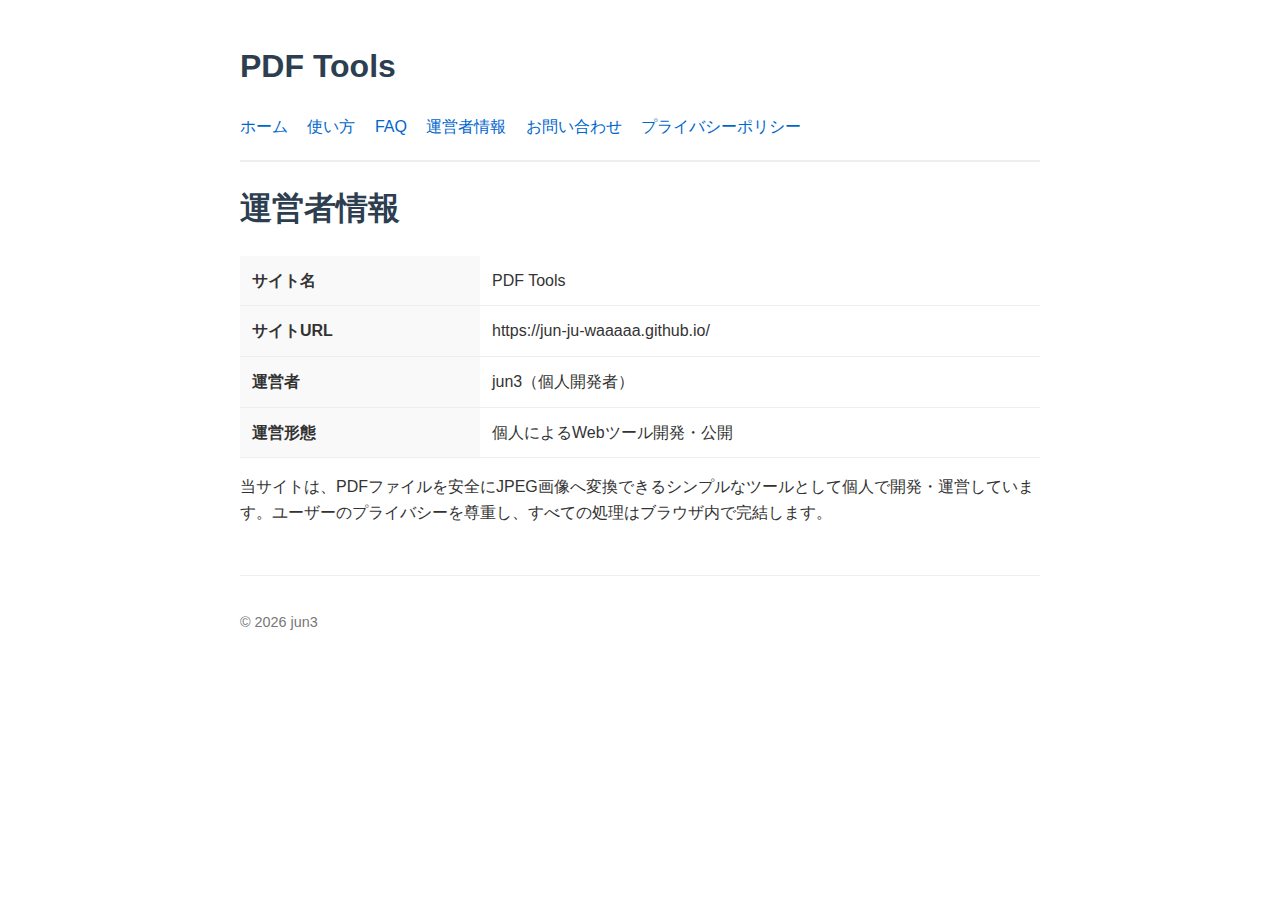
<file: about/index.html>
<!DOCTYPE html>
<html lang="ja">
<head>
    <meta charset="UTF-8">
    <meta name="viewport" content="width=device-width, initial-scale=1.0">
    <title>運営者情報 - PDF to JPEG</title>
    <style>
        body { font-family: sans-serif; line-height: 1.6; color: #333; max-width: 800px; margin: 0 auto; padding: 20px; }
        header { border-bottom: 2px solid #eee; margin-bottom: 20px; }
        nav { margin-bottom: 20px; }
        nav a { margin-right: 15px; text-decoration: none; color: #0066cc; }
        h1 { color: #2c3e50; }
        table { width: 100%; border-collapse: collapse; margin-top: 20px; }
        th, td { text-align: left; padding: 12px; border-bottom: 1px solid #eee; }
        th { width: 30%; background-color: #f9f9f9; }
        footer { margin-top: 50px; border-top: 1px solid #eee; padding-top: 20px; font-size: 0.9em; color: #777; }
    </style>
</head>
<body>
<header>
    <h1>PDF Tools</h1>
    <nav>
        <a href="../">ホーム</a>
        <a href="../guide/">使い方</a>
        <a href="../faq/">FAQ</a>
        <a href="../about/">運営者情報</a>
        <a href="../contact/">お問い合わせ</a>
        <a href="../privacy/">プライバシーポリシー</a>
    </nav>
</header>

    <main>
        <h1>運営者情報</h1>
        <table>
            <tr>
                <th>サイト名</th>
                <td>PDF Tools</td>
            </tr>
            <tr>
                <th>サイトURL</th>
                <td>https://jun-ju-waaaaa.github.io/</td>
            </tr>
            <tr>
                <th>運営者</th>
                <td>jun3（個人開発者）</td>
            </tr>
            <tr>
                <th>運営形態</th>
                <td>個人によるWebツール開発・公開</td>
            </tr>

        </table>

        <p>当サイトは、PDFファイルを安全にJPEG画像へ変換できるシンプルなツールとして個人で開発・運営しています。ユーザーのプライバシーを尊重し、すべての処理はブラウザ内で完結します。</p>
    </main>

    <footer>
        <p>&copy; 2026 jun3</p>
    </footer>
</body>
</html>
</file>
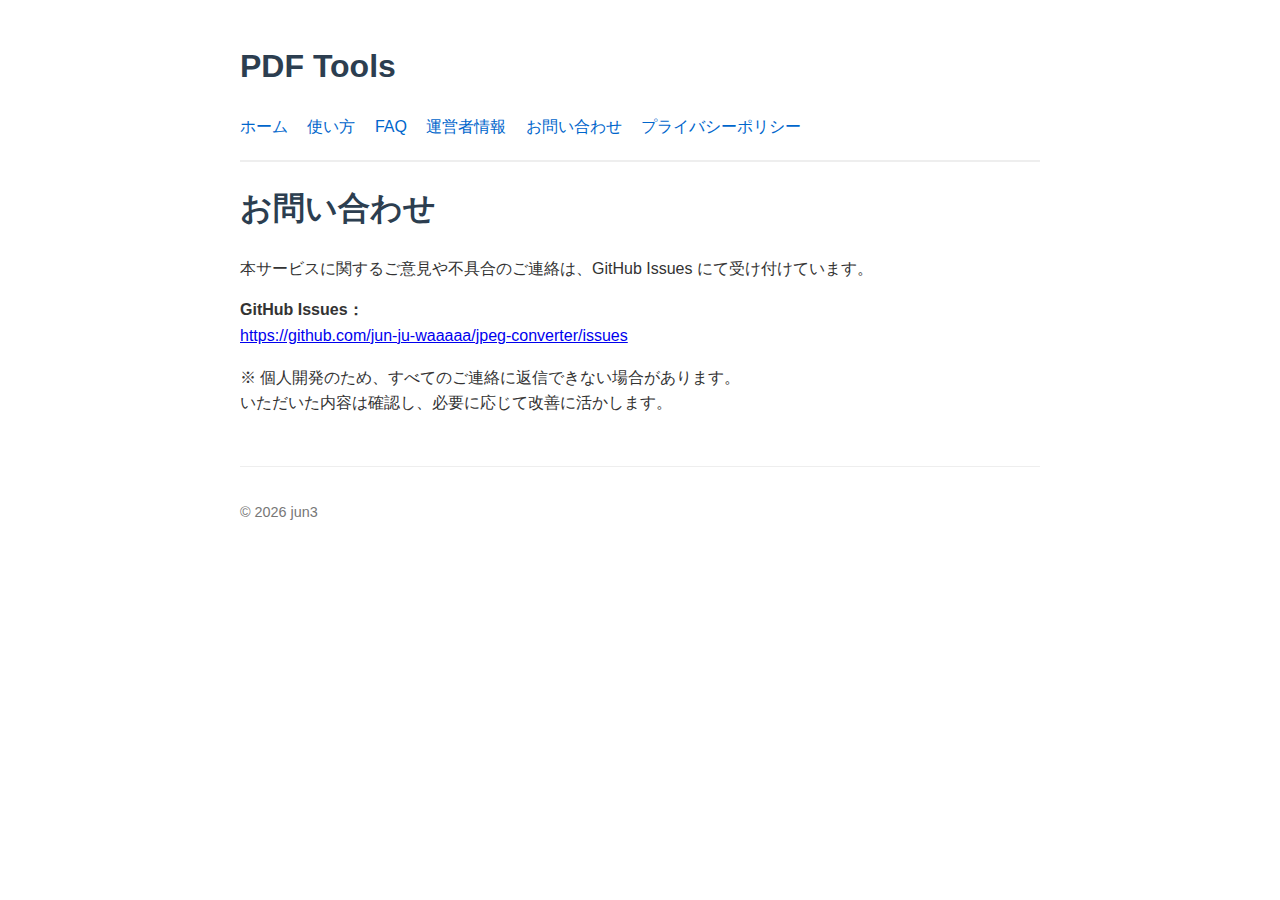
<file: contact/index.html>
<!DOCTYPE html>
<html lang="ja">
<head>
    <meta charset="UTF-8">
    <meta name="viewport" content="width=device-width, initial-scale=1.0">
    <title>お問い合わせ - PDF Tools</title>
    <style>
        body { font-family: sans-serif; line-height: 1.6; color: #333; max-width: 800px; margin: 0 auto; padding: 20px; }
        header { border-bottom: 2px solid #eee; margin-bottom: 20px; }
        nav { margin-bottom: 20px; }
        nav a { margin-right: 15px; text-decoration: none; color: #0066cc; }
        h1 { color: #2c3e50; }
        footer { margin-top: 50px; border-top: 1px solid #eee; padding-top: 20px; font-size: 0.9em; color: #777; }
    </style>
</head>
<body>
<header>
    <h1>PDF Tools</h1>
    <nav>
<a href="/">ホーム</a>
<a href="/guide/">使い方</a>
<a href="/faq/">FAQ</a>
<a href="/about/">運営者情報</a>
<a href="/contact/">お問い合わせ</a>
<a href="/privacy/">プライバシーポリシー</a>
    </nav>
</header>

    <main>
        <h1>お問い合わせ</h1>

        <p>本サービスに関するご意見や不具合のご連絡は、GitHub Issues にて受け付けています。</p>

        <p>
            <strong>GitHub Issues：</strong><br>
        <a href="https://github.com/jun-ju-waaaaa/jpeg-converter/issues">
            https://github.com/jun-ju-waaaaa/jpeg-converter/issues
        </a>
        </p>

        <p>
            ※ 個人開発のため、すべてのご連絡に返信できない場合があります。<br>
            いただいた内容は確認し、必要に応じて改善に活かします。
        </p>
    </main>

    <footer>
        <p>&copy; 2026 jun3</p>
    </footer>
</body>
</html>
</file>
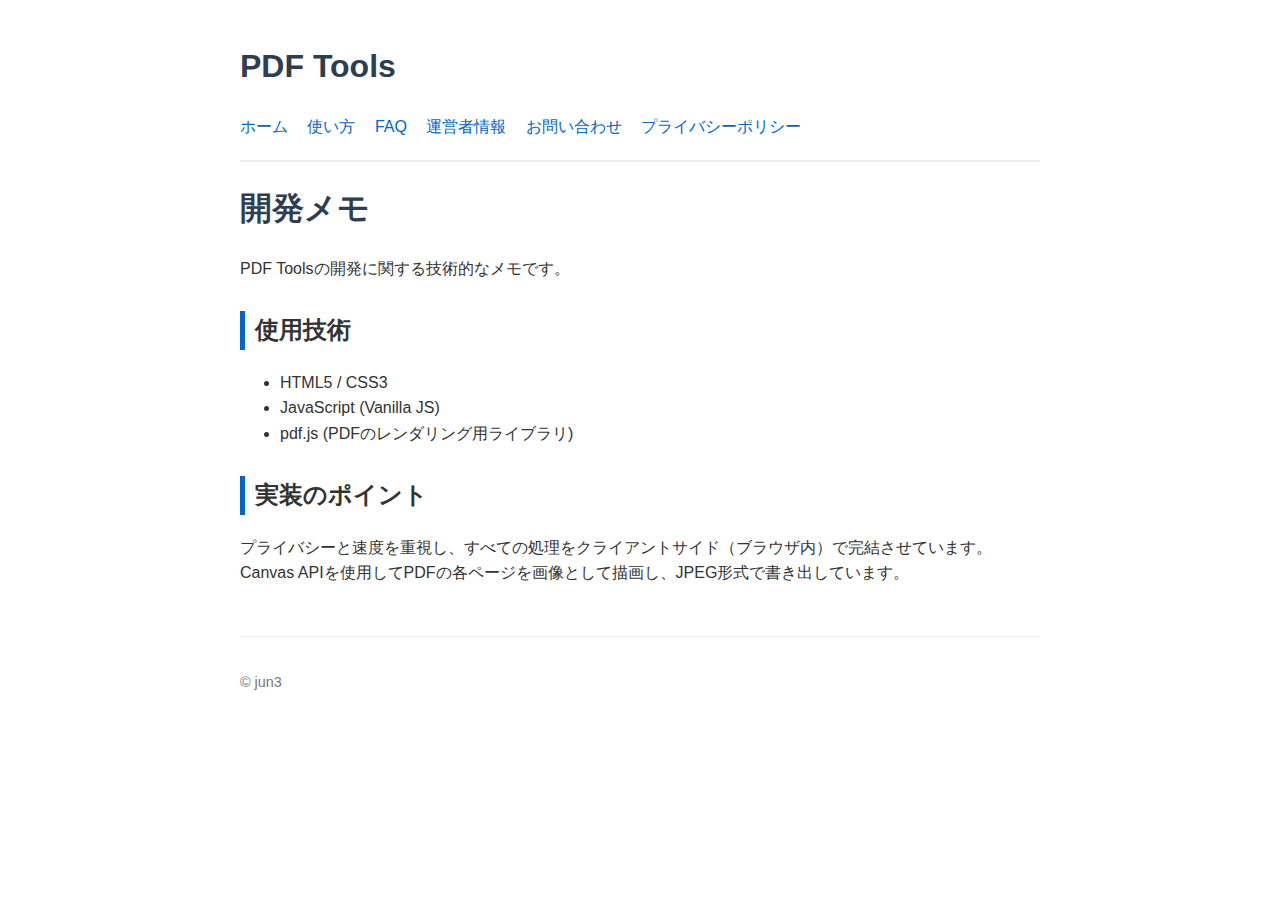
<file: dev/index.html>
<!DOCTYPE html>
<html lang="ja">
<head>
    <meta charset="UTF-8">
    <meta name="viewport" content="width=device-width, initial-scale=1.0">
    <title>開発メモ - PDF Tools</title>
    <style>
        body { font-family: sans-serif; line-height: 1.6; color: #333; max-width: 800px; margin: 0 auto; padding: 20px; }
        header { border-bottom: 2px solid #eee; margin-bottom: 20px; }
        nav { margin-bottom: 20px; }
        nav a { margin-right: 15px; text-decoration: none; color: #0066cc; }
        h1 { color: #2c3e50; }
        h2 { border-left: 5px solid #0066cc; padding-left: 10px; margin-top: 30px; }
        footer { margin-top: 50px; border-top: 1px solid #eee; padding-top: 20px; font-size: 0.9em; color: #777; }
    </style>
</head>
<body>
<header>
    <h1>PDF Tools</h1>
    <nav>
<a href="/">ホーム</a>
<a href="/guide/">使い方</a>
<a href="/faq/">FAQ</a>
<a href="/about/">運営者情報</a>
<a href="/contact/">お問い合わせ</a>
<a href="/privacy/">プライバシーポリシー</a>
    </nav>
</header>

    <main>
        <h1>開発メモ</h1>
        <p>PDF Toolsの開発に関する技術的なメモです。</p>

        <h2>使用技術</h2>
        <ul>
            <li>HTML5 / CSS3</li>
            <li>JavaScript (Vanilla JS)</li>
            <li>pdf.js (PDFのレンダリング用ライブラリ)</li>
        </ul>

        <h2>実装のポイント</h2>
        <p>プライバシーと速度を重視し、すべての処理をクライアントサイド（ブラウザ内）で完結させています。Canvas APIを使用してPDFの各ページを画像として描画し、JPEG形式で書き出しています。</p>


        </ul>
    </main>

    <footer>
        <p>&copy; jun3</p>
    </footer>
</body>
</html>
</file>
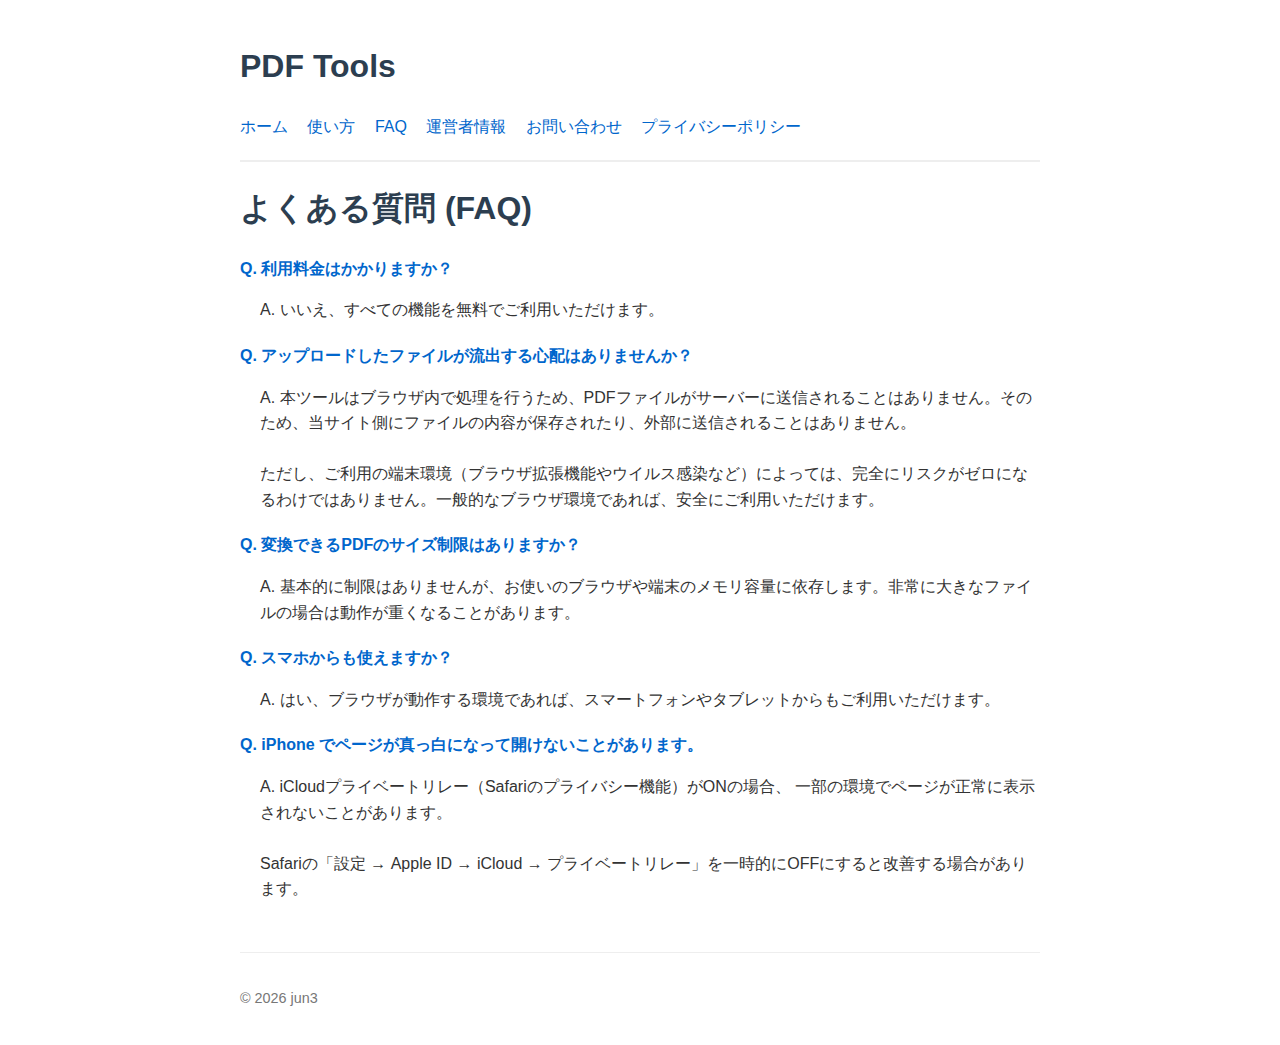
<file: faq/index.html>
<!DOCTYPE html>
<html lang="ja">
<head>
    <meta charset="UTF-8">
    <meta name="viewport" content="width=device-width, initial-scale=1.0">
    <title>よくある質問 - PDF to JPEG</title>
    <meta name="description" content="PDF to JPEGツールの利用に関するよくある質問とその回答をまとめています。">
    <style>
        body { font-family: sans-serif; line-height: 1.6; color: #333; max-width: 800px; margin: 0 auto; padding: 20px; }
        header { border-bottom: 2px solid #eee; margin-bottom: 20px; }
        nav { margin-bottom: 20px; }
        nav a { margin-right: 15px; text-decoration: none; color: #0066cc; }
        h1 { color: #2c3e50; }
        h2 { border-left: 5px solid #0066cc; padding-left: 10px; margin-top: 30px; }
        .faq-item { margin-bottom: 20px; }
        .question { font-weight: bold; color: #0066cc; }
        .answer { margin-left: 20px; margin-top: 5px; }
        footer { margin-top: 50px; border-top: 1px solid #eee; padding-top: 20px; font-size: 0.9em; color: #777; }
    </style>
</head>
<body>
<header>
    <h1>PDF Tools</h1>
    <nav>
        <a href="../">ホーム</a>
        <a href="../guide/">使い方</a>
        <a href="../faq/">FAQ</a>
        <a href="../about/">運営者情報</a>
        <a href="../contact/">お問い合わせ</a>
        <a href="../privacy/">プライバシーポリシー</a>
    </nav>
</header>

    <main>
        <h1>よくある質問 (FAQ)</h1>

        <div class="faq-item">
            <p class="question">Q. 利用料金はかかりますか？</p>
            <p class="answer">A. いいえ、すべての機能を無料でご利用いただけます。</p>
        </div>

        <div class="faq-item">
            <p class="question">Q. アップロードしたファイルが流出する心配はありませんか？</p>
            <p class="answer">A. 本ツールはブラウザ内で処理を行うため、PDFファイルがサーバーに送信されることはありません。そのため、当サイト側にファイルの内容が保存されたり、外部に送信されることはありません。<br><br>
                ただし、ご利用の端末環境（ブラウザ拡張機能やウイルス感染など）によっては、完全にリスクがゼロになるわけではありません。一般的なブラウザ環境であれば、安全にご利用いただけます。</p>
        </div>

        <div class="faq-item">
            <p class="question">Q. 変換できるPDFのサイズ制限はありますか？</p>
            <p class="answer">A. 基本的に制限はありませんが、お使いのブラウザや端末のメモリ容量に依存します。非常に大きなファイルの場合は動作が重くなることがあります。</p>
        </div>

        <div class="faq-item">
            <p class="question">Q. スマホからも使えますか？</p>
            <p class="answer">A. はい、ブラウザが動作する環境であれば、スマートフォンやタブレットからもご利用いただけます。</p>
        </div>

        <div class="faq-item">
            <p class="question">Q. iPhone でページが真っ白になって開けないことがあります。</p>
            <p class="answer">
        A. iCloudプライベートリレー（Safariのプライバシー機能）がONの場合、
        一部の環境でページが正常に表示されないことがあります。<br><br>
        Safariの「設定 → Apple ID → iCloud → プライベートリレー」を一時的にOFFにすると改善する場合があります。
    </p>
</div>
    </main>

    <footer>
        <p>&copy; 2026 jun3</p>
    </footer>
</body>
</html>
</file>
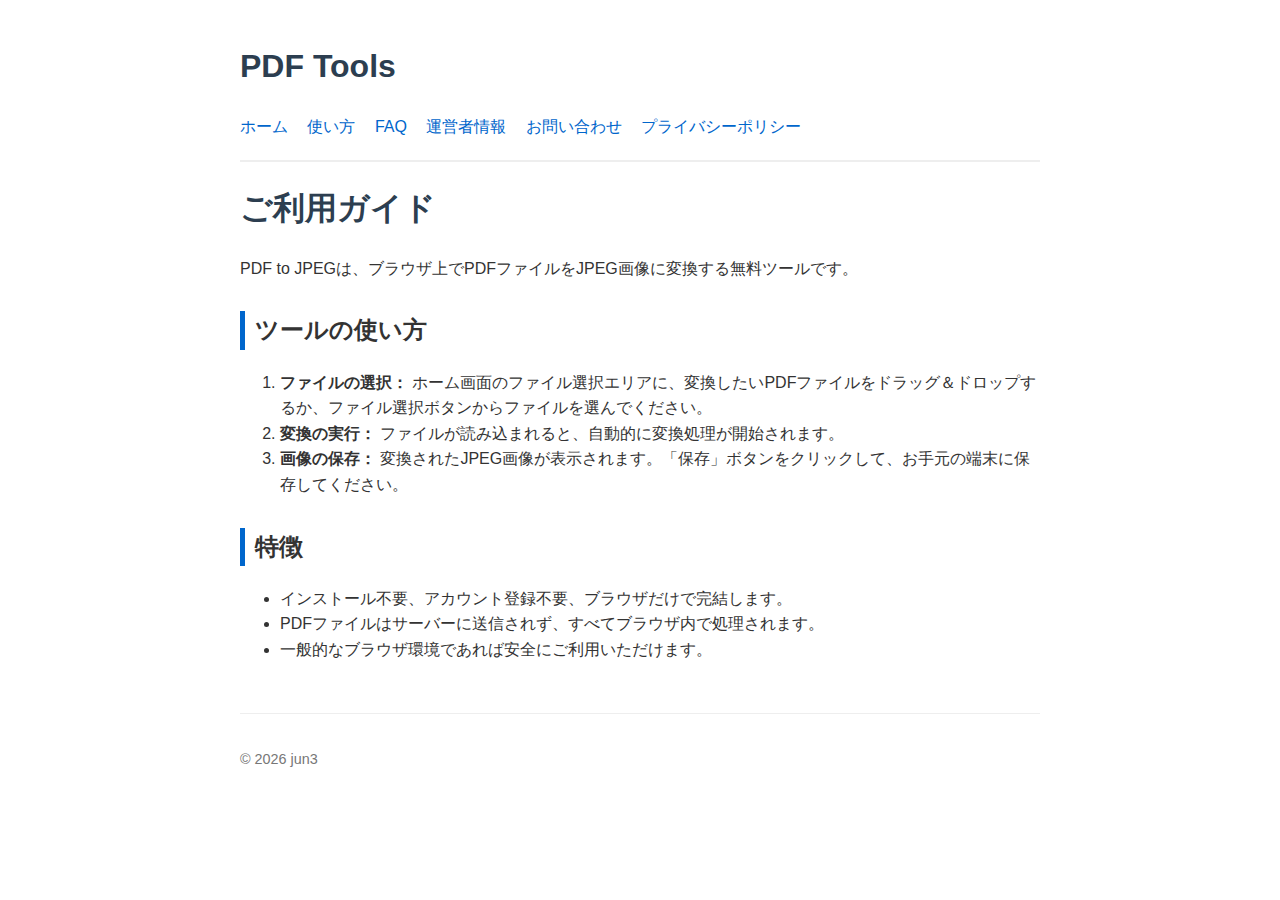
<file: guide/index.html>
<!DOCTYPE html>
<html lang="ja">
<head>
    <meta charset="UTF-8">
    <meta name="viewport" content="width=device-width, initial-scale=1.0">
    <title>ご利用ガイド - PDF Tools</title>
    <meta name="description" content="PDFをJPEG画像に変換するツールの使い方を説明します。">
    <style>
        body { font-family: sans-serif; line-height: 1.6; color: #333; max-width: 800px; margin: 0 auto; padding: 20px; }
        header { border-bottom: 2px solid #eee; margin-bottom: 20px; }
        nav { margin-bottom: 20px; }
        nav a { margin-right: 15px; text-decoration: none; color: #0066cc; }
        h1 { color: #2c3e50; }
        h2 { border-left: 5px solid #0066cc; padding-left: 10px; margin-top: 30px; }
        footer { margin-top: 50px; border-top: 1px solid #eee; padding-top: 20px; font-size: 0.9em; color: #777; }
    </style>
</head>
<body>
<header>
    <h1>PDF Tools</h1>
    <nav>
<a href="/">ホーム</a>
<a href="/guide/">使い方</a>
<a href="/faq/">FAQ</a>
<a href="/about/">運営者情報</a>
<a href="/contact/">お問い合わせ</a>
<a href="/privacy/">プライバシーポリシー</a>
    </nav>
</header>

    <main>
        <h1>ご利用ガイド</h1>
        <p>PDF to JPEGは、ブラウザ上でPDFファイルをJPEG画像に変換する無料ツールです。</p>

        <h2>ツールの使い方</h2>
        <ol>
            <li><strong>ファイルの選択：</strong> ホーム画面のファイル選択エリアに、変換したいPDFファイルをドラッグ＆ドロップするか、ファイル選択ボタンからファイルを選んでください。</li>
            <li><strong>変換の実行：</strong> ファイルが読み込まれると、自動的に変換処理が開始されます。</li>
            <li><strong>画像の保存：</strong> 変換されたJPEG画像が表示されます。「保存」ボタンをクリックして、お手元の端末に保存してください。</li>
        </ol>

        <h2>特徴</h2>
        <ul>
            <li>インストール不要、アカウント登録不要、ブラウザだけで完結します。</li>
            <li>PDFファイルはサーバーに送信されず、すべてブラウザ内で処理されます。</li>
            <li>一般的なブラウザ環境であれば安全にご利用いただけます。</li>

        </ul>
    </main>

    <footer>
        <p>&copy; 2026 jun3</p>
    </footer>
</body>
</html>
</file>
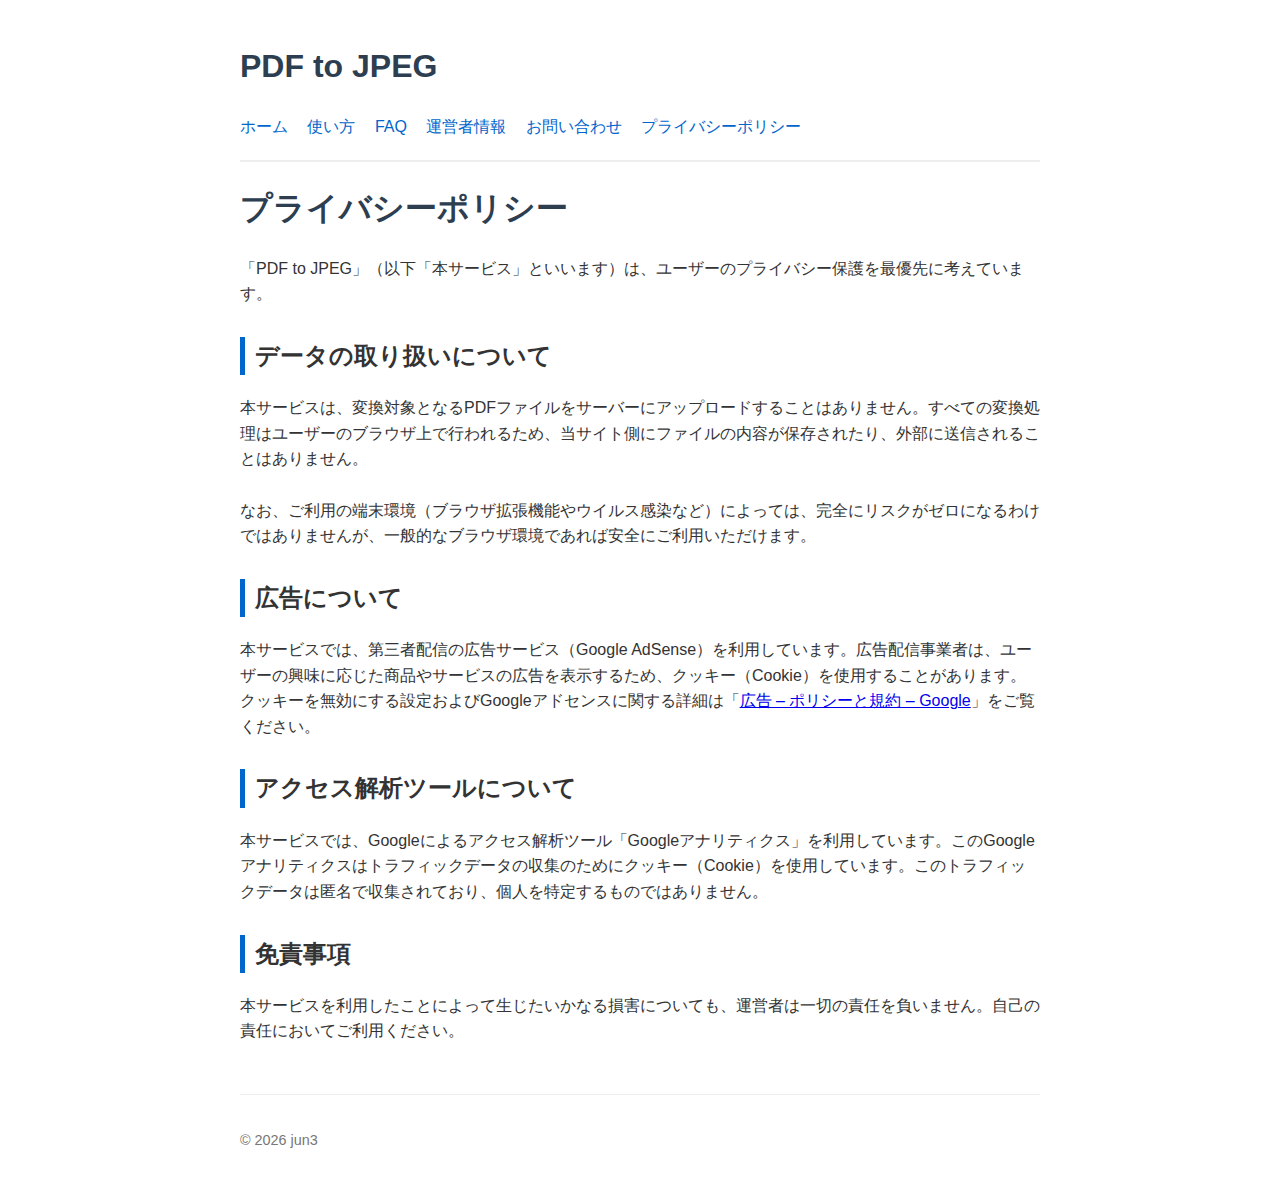
<file: privacy/index.html>
<!DOCTYPE html>
<html lang="ja">
<head>
    <meta charset="UTF-8">
    <meta name="viewport" content="width=device-width, initial-scale=1.0">
    <title>プライバシーポリシー - PDF to JPEG</title>
    <style>
        body { font-family: sans-serif; line-height: 1.6; color: #333; max-width: 800px; margin: 0 auto; padding: 20px; }
        header { border-bottom: 2px solid #eee; margin-bottom: 20px; }
        nav { margin-bottom: 20px; }
        nav a { margin-right: 15px; text-decoration: none; color: #0066cc; }
        h1 { color: #2c3e50; }
        h2 { border-left: 5px solid #0066cc; padding-left: 10px; margin-top: 30px; }
        footer { margin-top: 50px; border-top: 1px solid #eee; padding-top: 20px; font-size: 0.9em; color: #777; }
    </style>
</head>
<body>
    <header>
        <h1>PDF to JPEG</h1>
        <nav>
            <a href="/">ホーム</a>
            <a href="/guide/">使い方</a>
            <a href="/faq/">FAQ</a>
            <a href="/about/">運営者情報</a>
            <a href="/contact/">お問い合わせ</a>
            <a href="/privacy/">プライバシーポリシー</a>
        </nav>
    </header>

    <main>
        <h1>プライバシーポリシー</h1>
        <p>「PDF to JPEG」（以下「本サービス」といいます）は、ユーザーのプライバシー保護を最優先に考えています。</p>

       <h2>データの取り扱いについて</h2>
       <p>本サービスは、変換対象となるPDFファイルをサーバーにアップロードすることはありません。すべての変換処理はユーザーのブラウザ上で行われるため、当サイト側にファイルの内容が保存されたり、外部に送信されることはありません。<br><br>
        なお、ご利用の端末環境（ブラウザ拡張機能やウイルス感染など）によっては、完全にリスクがゼロになるわけではありませんが、一般的なブラウザ環境であれば安全にご利用いただけます。</p>

        <h2>広告について</h2>
        <p>本サービスでは、第三者配信の広告サービス（Google AdSense）を利用しています。広告配信事業者は、ユーザーの興味に応じた商品やサービスの広告を表示するため、クッキー（Cookie）を使用することがあります。クッキーを無効にする設定およびGoogleアドセンスに関する詳細は「<a href="https://policies.google.com/technologies/ads">広告 – ポリシーと規約 – Google</a>」をご覧ください。</p>

        <h2>アクセス解析ツールについて</h2>
        <p>本サービスでは、Googleによるアクセス解析ツール「Googleアナリティクス」を利用しています。このGoogleアナリティクスはトラフィックデータの収集のためにクッキー（Cookie）を使用しています。このトラフィックデータは匿名で収集されており、個人を特定するものではありません。</p>

        <h2>免責事項</h2>
        <p>本サービスを利用したことによって生じたいかなる損害についても、運営者は一切の責任を負いません。自己の責任においてご利用ください。</p>
    </main>

    <footer>
        <p>&copy; 2026 jun3</p>
    </footer>
</body>
</html>
</file>
